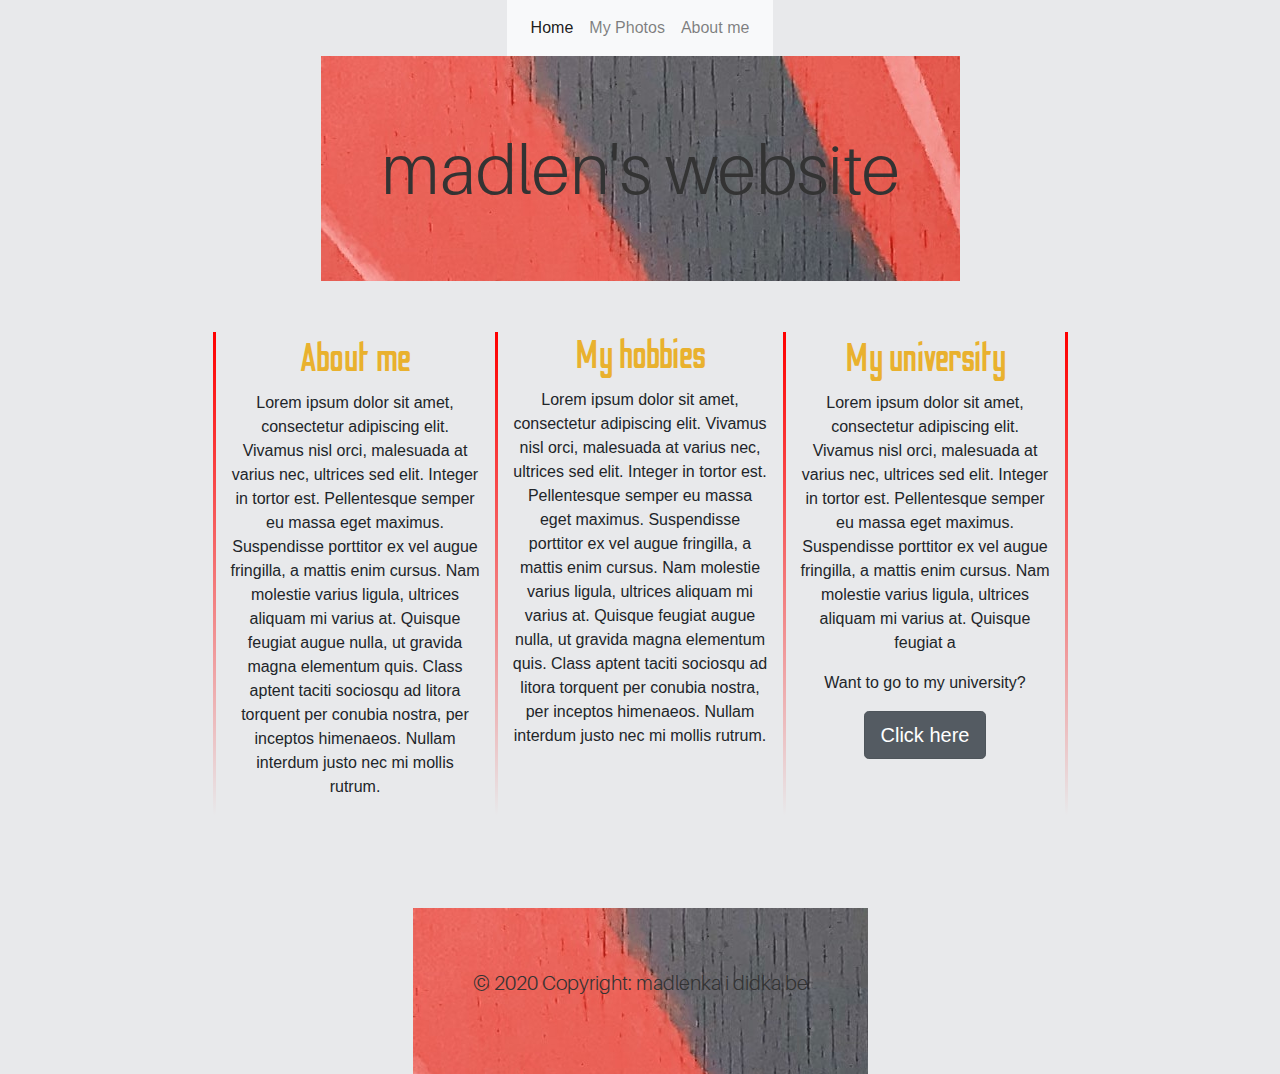
<file: my_website/index.html>
<!DOCTYPE html>
<html>
	<head>
		<meta name="viewport" content="width=device-width, initial-scale=1.0">

		<meta charset="UTF-8">
  		<meta name="description" content="Madlen's uni project">
  		<meta name="keywords" content="HTML,CSS">
  		<meta name="author" content="Madlen B. Stoyanova">
		<title>Madlen's Project</title>

    	<link href="css/style.css" rel="stylesheet" type="text/css">
		<link href="https://fonts.googleapis.com/css?family=Odibee+Sans&display=swap" rel="stylesheet">
 		<link href="css/bootstrap.min.css" rel="stylesheet" type="text/css">
 	

	</head>
	
	
	<body class="PageBody">
		
		<nav class="navbar navbar-expand-lg navbar-light bg-light">
			<div class="d-md-flex d-block flex-row mx-md-auto mx-0">

		    <ul class="navbar-nav mr-auto">
		      <li class="nav-item active">
		        <a class="nav-link" href="#">Home <span class="sr-only">(current)</span></a>
		      </li>
		      <li class="nav-item">
		        <a class="nav-link" href="photos.html">My Photos</a>
		      </li>
		      <li>
		      	<a class="nav-link" href="about.html">About me</a>
		      </li>
		    </ul>
			</div>
		</nav>
		
		<header>madlen's website</header>
		<div id="infoContainer">
			<div class="container">
			<div class="row justify-content-center">
    			<div class="col-md-3 col-sm-6 col-xs-12" id="containerBorder">
    				<h1> About me </h1>
    				<p>
			 			Lorem ipsum dolor sit amet, consectetur adipiscing elit. Vivamus nisl orci, malesuada at varius nec, ultrices sed elit. Integer in tortor est. Pellentesque semper eu massa eget maximus. Suspendisse porttitor ex vel augue fringilla, a mattis enim cursus. Nam molestie varius ligula, ultrices aliquam mi varius at. Quisque feugiat augue nulla, ut gravida magna elementum quis. Class aptent taciti sociosqu ad litora torquent per conubia nostra, per inceptos himenaeos. Nullam interdum justo nec mi mollis rutrum.
    				</p>
        		</div>

        		<div class="col-md-3 col-sm-6 col-xs-12">
        			<h1> My hobbies </h1>
    				<p>
			 			Lorem ipsum dolor sit amet, consectetur adipiscing elit. Vivamus nisl orci, malesuada at varius nec, ultrices sed elit. Integer in tortor est. Pellentesque semper eu massa eget maximus. Suspendisse porttitor ex vel augue fringilla, a mattis enim cursus. Nam molestie varius ligula, ultrices aliquam mi varius at. Quisque feugiat augue nulla, ut gravida magna elementum quis. Class aptent taciti sociosqu ad litora torquent per conubia nostra, per inceptos himenaeos. Nullam interdum justo nec mi mollis rutrum.
    				</p>
        		</div>

    			<div class="col-md-3 col-sm-6 col-xs-12" id="containerBorder2">
    				<h1> My university </h1>
    				<p>
			 			Lorem ipsum dolor sit amet, consectetur adipiscing elit. Vivamus nisl orci, malesuada at varius nec, ultrices sed elit. Integer in tortor est. Pellentesque semper eu massa eget maximus. Suspendisse porttitor ex vel augue fringilla, a mattis enim cursus. Nam molestie varius ligula, ultrices aliquam mi varius at. Quisque feugiat a
    				</p>
    				<p>
    					Want to go to my university?
    				</p>
    				<a href="https://www.buas.nl/" class="btn btn-secondary btn-lg active" role="button" aria-pressed="true">Click here</a>
    			</div>
    		</div>
			</div>
		</div>
		
	<footer> 
		<div id="footer-content">
			<p>© 2020 Copyright: madlenka i didka be </p>
		</div>
	</footer>
		<script src="js/jquery.min.js"></script>
 		<script src="js/bootstrap.min.js"></script>
	</body>
</html>
</file>
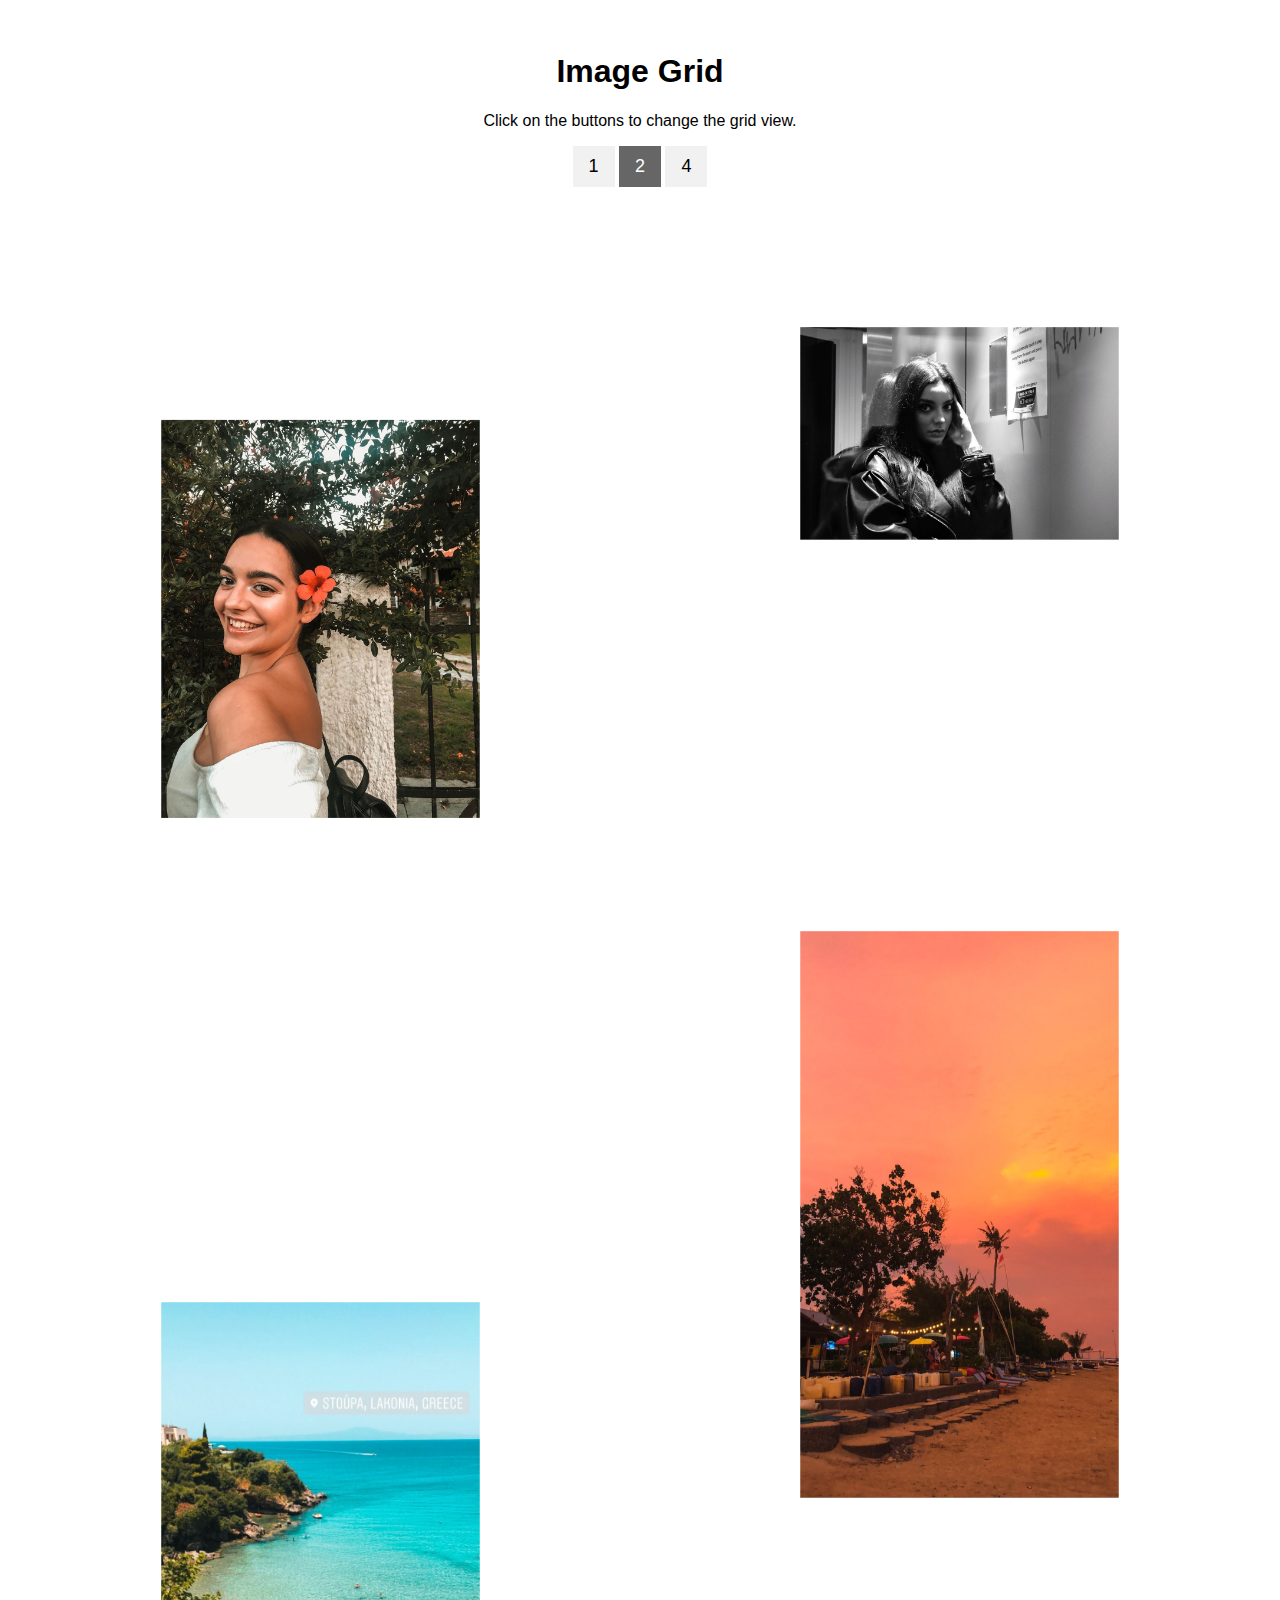
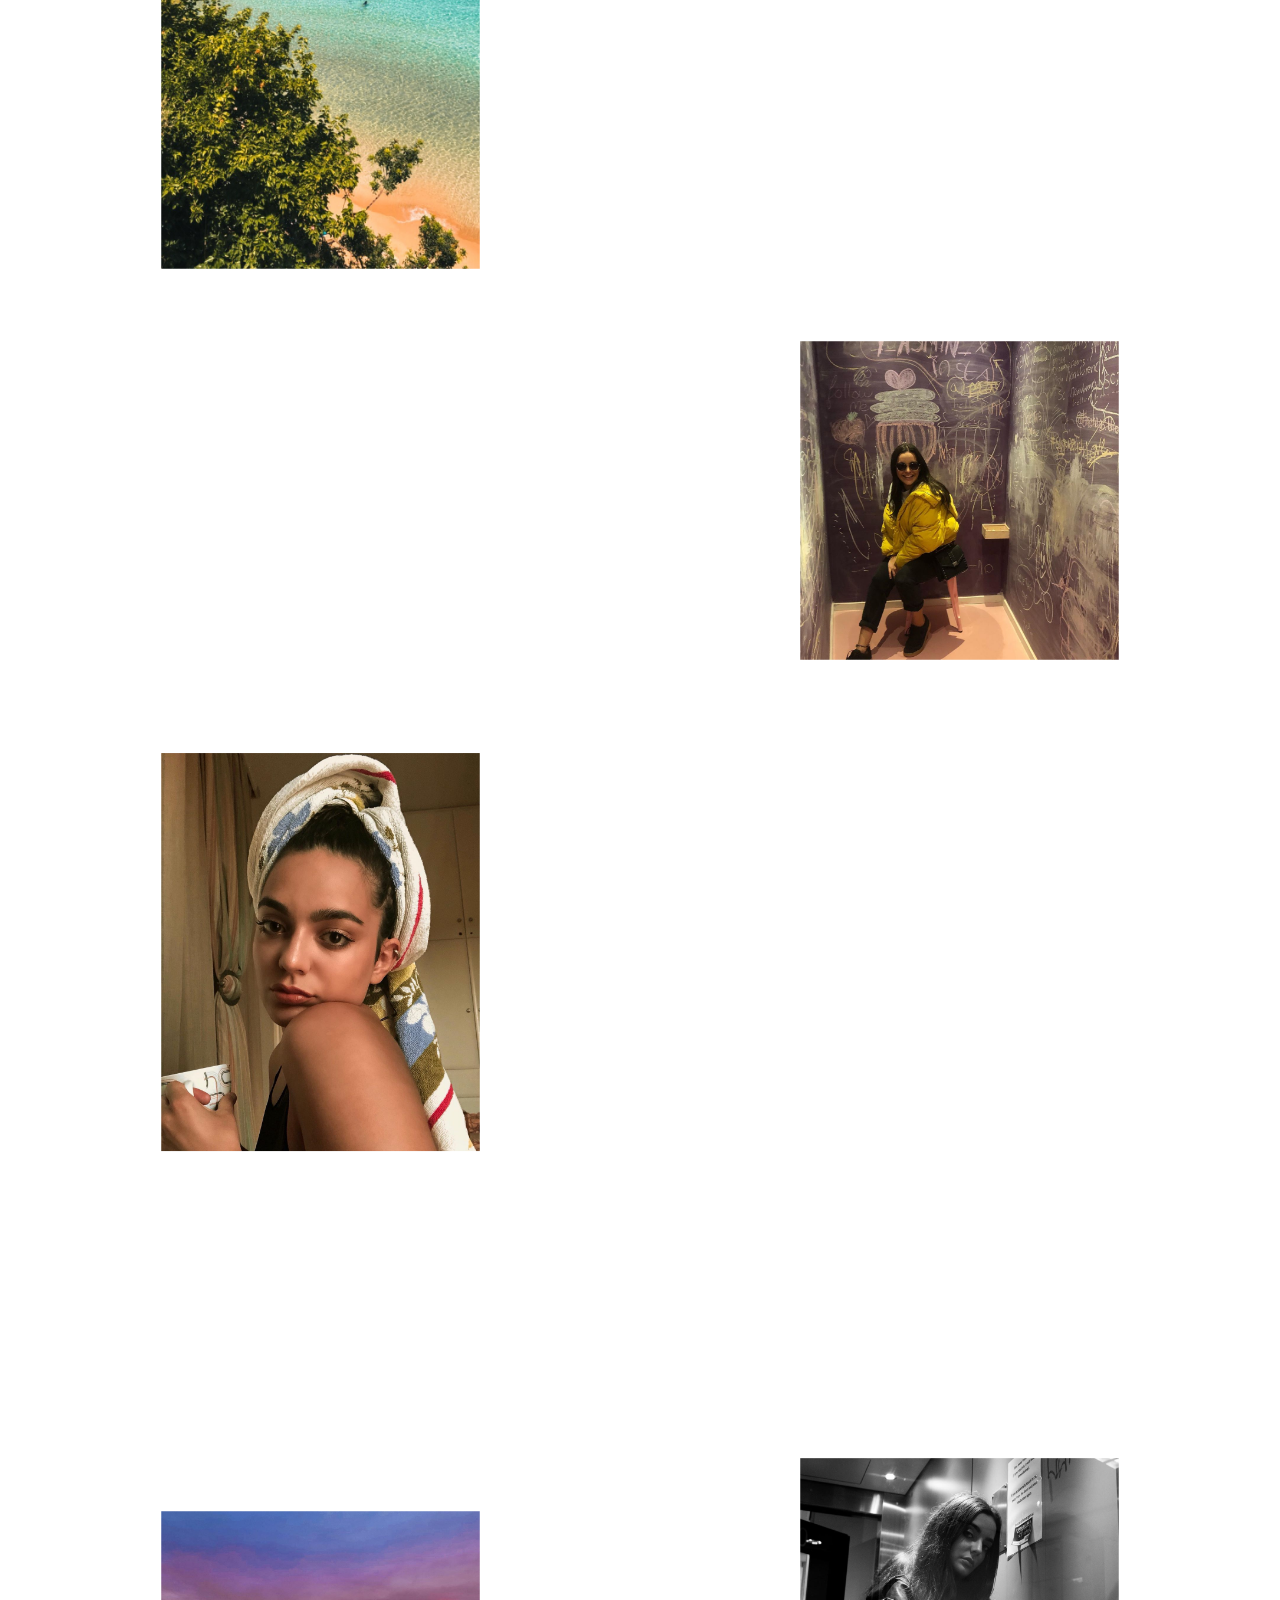
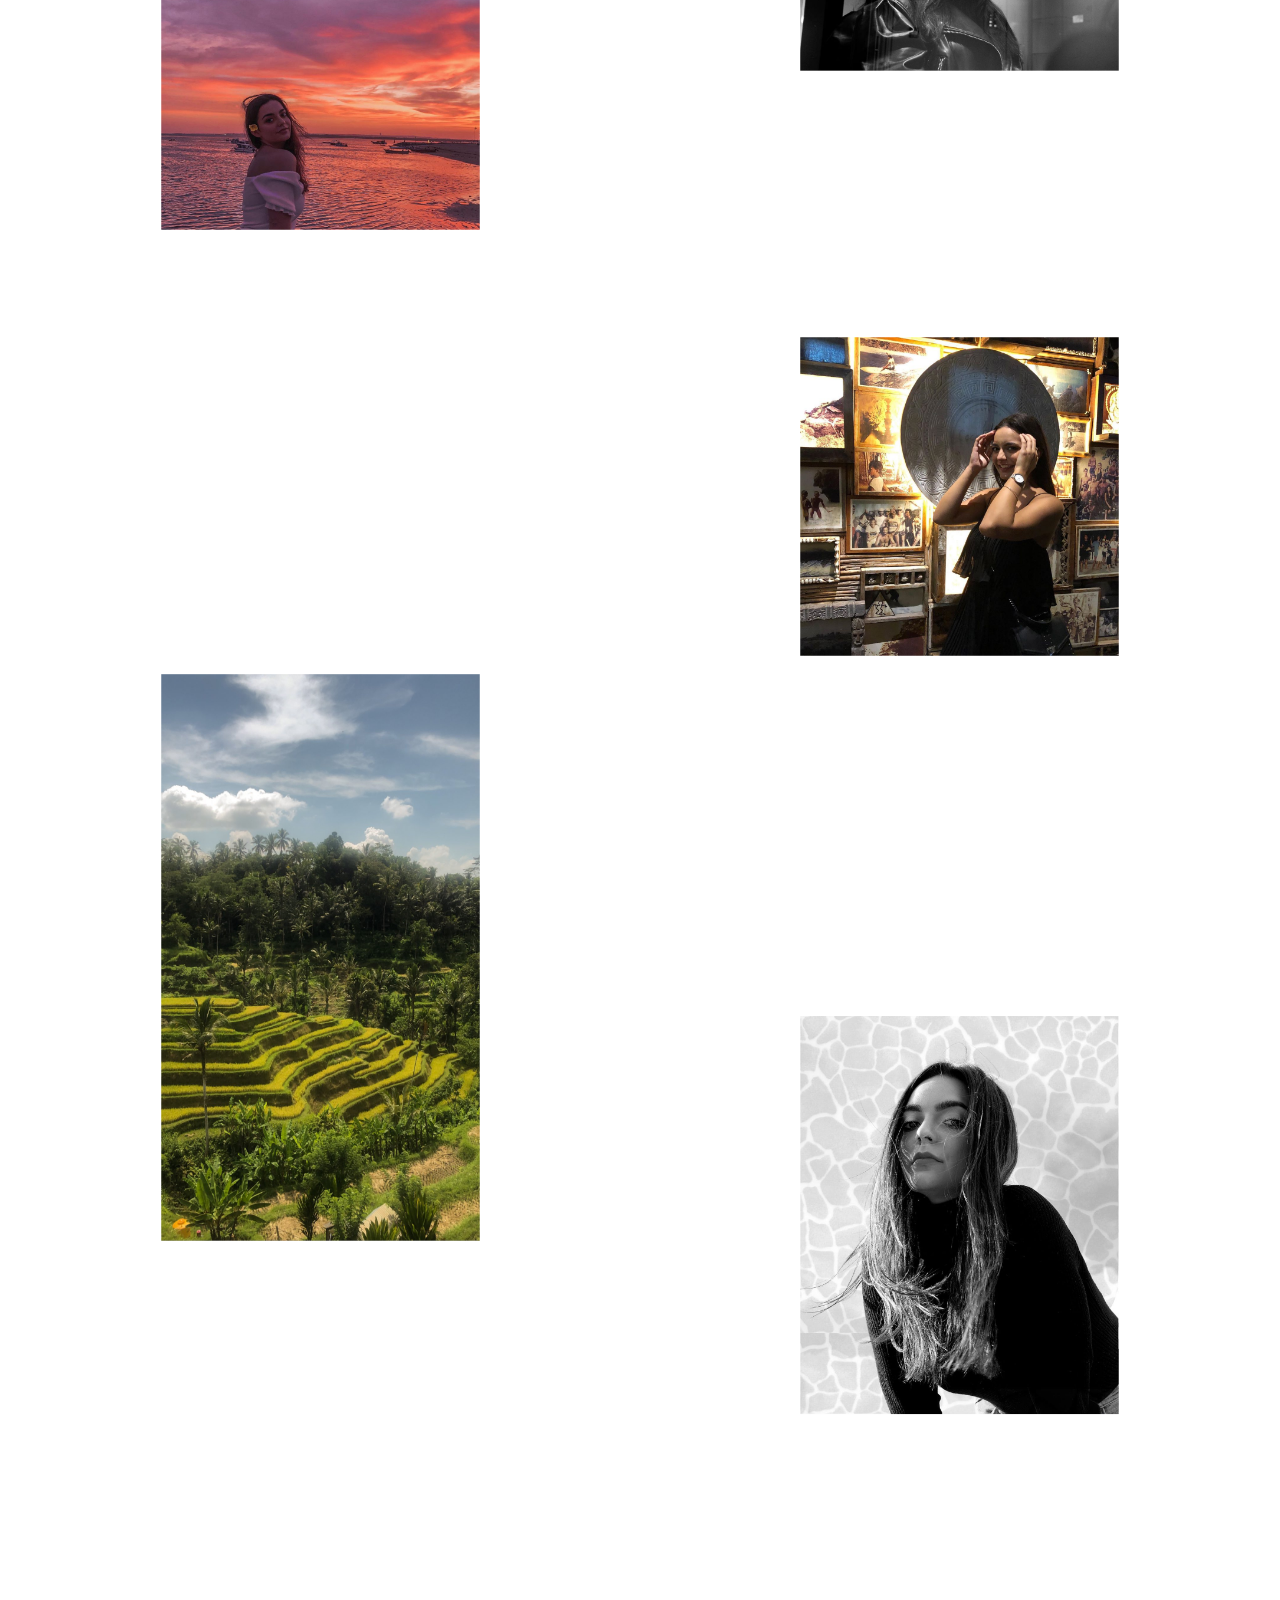
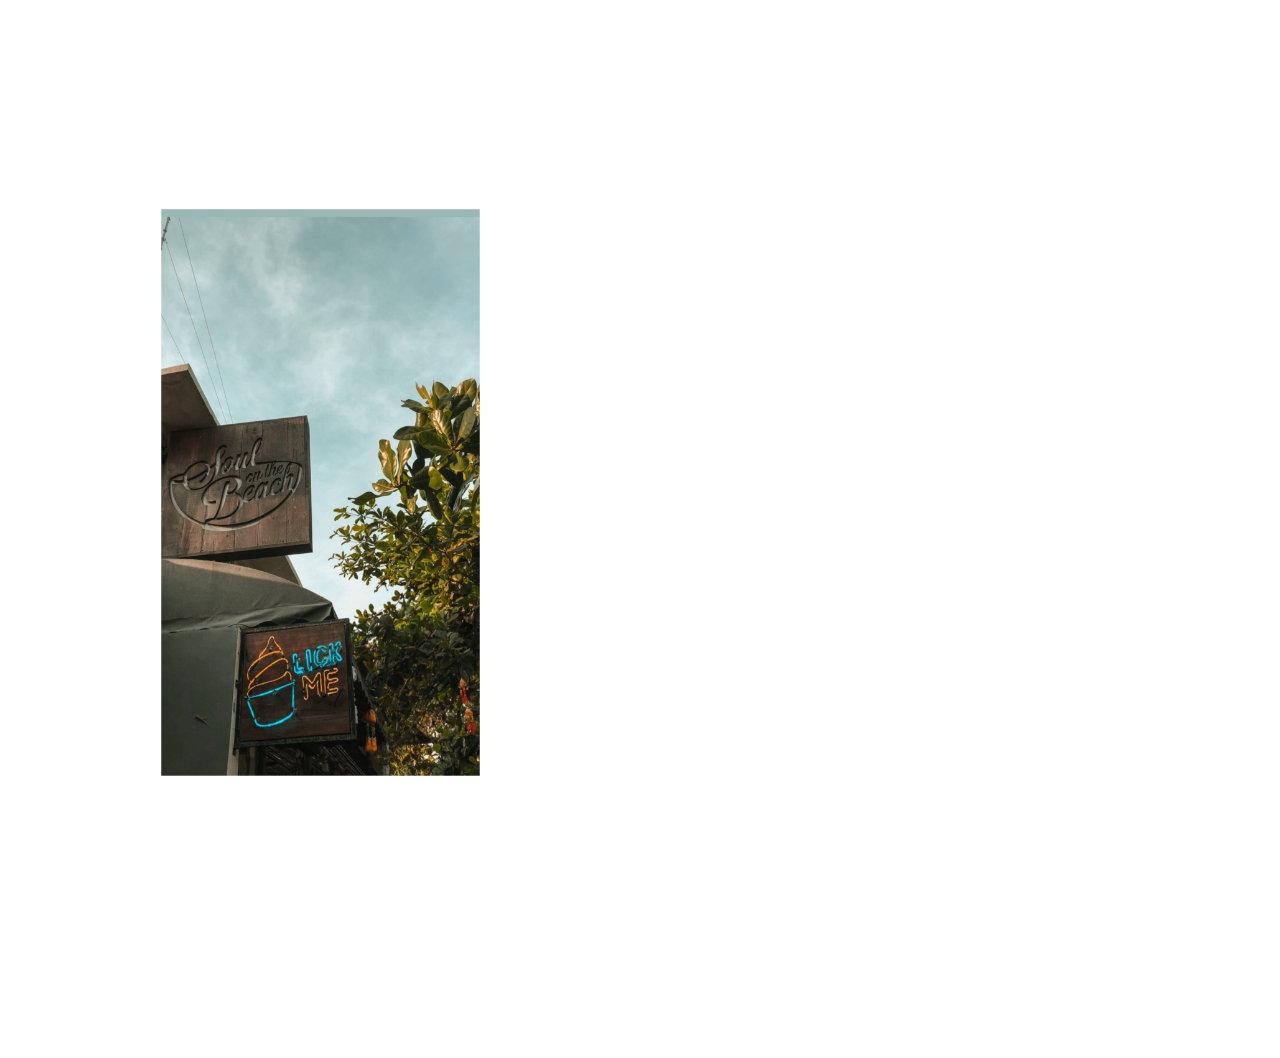
<file: my_website/index2.html>
<!DOCTYPE html>
<html>
<head>
<meta name="viewport" content="width=device-width, initial-scale=1.0">
<style>
* {
  box-sizing: border-box;
}

body {
  margin: 0;
  font-family: Arial, Helvetica, sans-serif;
}

.header {
  text-align: center;
  padding: 32px;
}

.row {
  display: -ms-flexbox; /* IE 10 */
  display: flex;
  -ms-flex-wrap: wrap; /* IE 10 */
  flex-wrap: wrap;
  padding: 0 1px;
}

/* Create two equal columns that sits next to each other */
.column {
  -ms-flex: 50%; /* IE 10 */
  flex: 50%;
  padding: 0 1px;
}

.column img {
  margin-top: 2px;
  -webkit-transform: scale(0.5);
  vertical-align: middle;
}

/* Style the buttons */
.btn {
  border: none;
  outline: none;
  padding: 10px 16px;
  background-color: #f1f1f1;
  cursor: pointer;
  font-size: 18px;
}

.btn:hover {
  background-color: #ddd;
}

.btn.active {
  background-color: #666;
  color: white;
}
</style>
</head>
<body>

<!-- Header -->
<div class="header" id="myHeader">
  <h1>Image Grid</h1>
  <p>Click on the buttons to change the grid view.</p>
  <button class="btn" onclick="one()">1</button>
  <button class="btn active" onclick="two()">2</button>
  <button class="btn" onclick="four()">4</button>
</div>

<!-- Photo Grid -->
<div class="row"> 
  <div class="column">
    <img src="images/madlen/1.jpg" style="width:100%">
    <img src="images/madlen/2.jpg" style="width:100%">
    <img src="images/madlen/3.jpg" style="width:100%">
  </div>
  <div class="column">
    <img src="images/madlen/4.jpg" style="width:100%">
    <img src="images/madlen/5.jpg" style="width:100%">
    <img src="images/madlen/6.jpg" style="width:100%">
  </div>  
  <div class="column">
    <img src="images/madlen/7.jpg" style="width:100%">
    <img src="images/madlen/8.jpg" style="width:100%">
    <img src="images/madlen/9.jpg" style="width:100%">
  </div>
  <div class="column">
    <img src="images/madlen/10.jpg" style="width:100%">
    <img src="images/madlen/11.jpg" style="width:100%">
    <img src="images/madlen/12.jpg" style="width:100%">
  </div>
</div>

<script>
// Get the elements with class="column"
var elements = document.getElementsByClassName("column");

// Declare a loop variable
var i;

// Full-width images
function one() {
    for (i = 0; i < elements.length; i++) {
    elements[i].style.msFlex = "100%";  // IE10
    elements[i].style.flex = "100%";
  }
}

// Two images side by side
function two() {
  for (i = 0; i < elements.length; i++) {
    elements[i].style.msFlex = "50%";  // IE10
    elements[i].style.flex = "50%";
  }
}

// Four images side by side
function four() {
  for (i = 0; i < elements.length; i++) {
    elements[i].style.msFlex = "25%";  // IE10
    elements[i].style.flex = "25%";
  }
}

// Add active class to the current button (highlight it)
var header = document.getElementById("myHeader");
var btns = header.getElementsByClassName("btn");
for (var i = 0; i < btns.length; i++) {
  btns[i].addEventListener("click", function() {
    var current = document.getElementsByClassName("active");
    current[0].className = current[0].className.replace(" active", "");
    this.className += " active";
  });
}
</script>

</body>
</html>
</file>
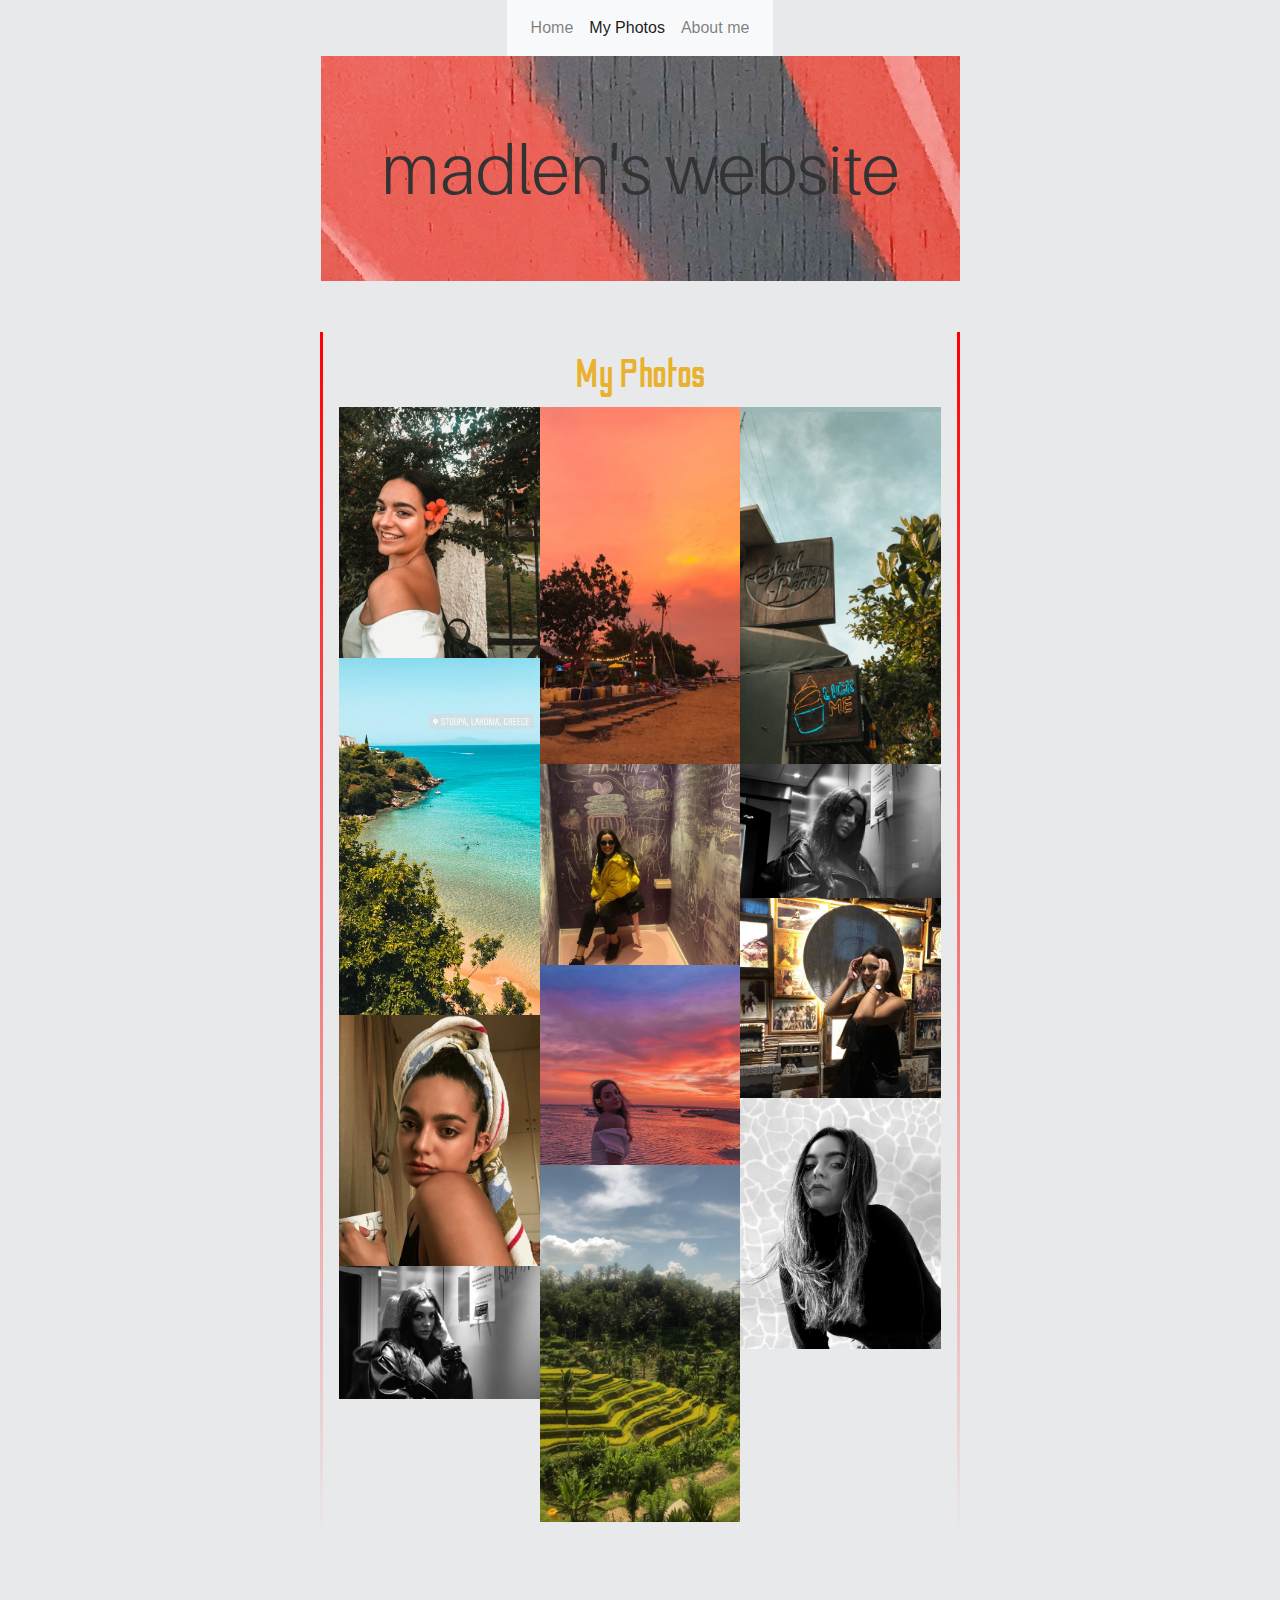
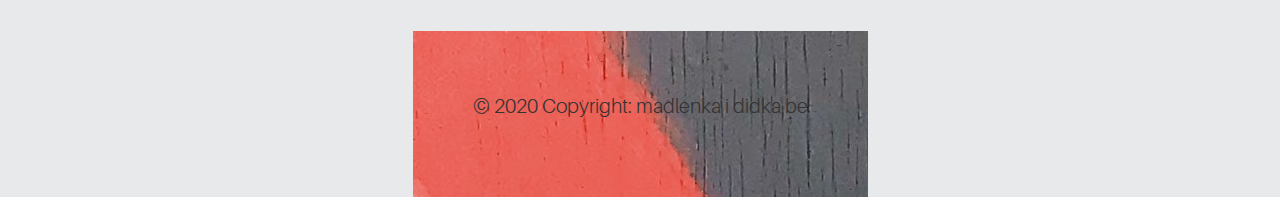
<file: my_website/photos.html>
<!DOCTYPE html>
<html>
	<head>
		<meta name="viewport" content="width=device-width, initial-scale=1.0">

		<meta charset="UTF-8">
  		<meta name="description" content="Madlen's uni project">
  		<meta name="keywords" content="HTML,CSS">
  		<meta name="author" content="Madlen B. Stoyanova">
		<title>Madlen's Project</title>

    	<link href="css/style.css" rel="stylesheet" type="text/css">
		<link href="https://fonts.googleapis.com/css?family=Odibee+Sans&display=swap" rel="stylesheet">
 		<link href="css/bootstrap.min.css" rel="stylesheet" type="text/css">




	</head>
	
	
	<body class="PageBody">

		<script type="text/javascript">console.log("test");</script>
 		
		<nav class="navbar navbar-expand-lg navbar-light bg-light">
			<div class="d-md-flex d-block flex-row mx-md-auto mx-0">

		    <ul class="navbar-nav mr-auto">
		      <li class="nav-item">
		        <a class="nav-link" href="index.html">Home </a>
		      </li>
		      <li class="nav-item active">
		        <a class="nav-link" href="#">My Photos <span class="sr-only">(current)</span></a>
		      </li>
		      <li>
		      	<a class="nav-link" href="about.html">About me</a>
		      </li>
		    </ul>
			</div>
		</nav>
		
		<header>madlen's website</header>
		
		<div class="row justify-content-center" id="infoContainerPhotos" style="margin-left:25%; margin-right:25%; width:50% !important" >
			<h1>My Photos</h1>
			<section id="photos"></section>
    	</div>


		<footer> 
			<div id="footer-content">
				<p>© 2020 Copyright: madlenka i didka be </p>
			</div>
		</footer>

    	<script src="js/jquery.min.js"></script>
 		<script src="js/bootstrap.min.js"></script>

    	<script type="text/javascript"> 		
			console.log("test2");
			var allImages = "";

			for (var i = 1; i <= 12; i++) {
  				allImages += '<img src="images/madlen/'+i+'.jpg"/>';
			}

			$('#photos').append(allImages);
			console.log(allImages);
 		</script>
	</body>
</html>
</file>
<file: my_website/css/style.css>
@charset "UTF-8";
/** {
margin: 0;
padding: 0;
}
*/

@font-face {
  font-family: aileron;
  src: url(Aileron-Light.otf);
}

.PageBody {
  /*background-color: #333333;*/
    background-color: #e8e9eb !important;
    place-items: center;
    height: 100%;
    margin:0;
    text-align: center;
    width: 100%;
}

.PageBody h1 {
	color:#E9B12E;
	font-family: 'Odibee Sans', cursive;
}

.PageBody h2 {
	color: #E465C9
}

#infoContainer {
    margin-top: 4%;
    margin-bottom: 7%;
}

#containerBorder {
    box-sizing: border-box;
    border-width: 3px ;
    border-style: solid;
    border-image: 
    linear-gradient(
      to bottom, 
      red, 
      rgba(0, 0, 0, 0)
    ) 1 100%;
}   

#containerBorder2 {
    box-sizing: border-box;
    border-width: 3px ;
    border-style: solid;
    border-image: 
    linear-gradient(
      to bottom, 
      red, 
      rgba(0, 0, 0, 0)
    ) 1 100%;
}   

#infoContainerPhotos {
	 margin-top: 4%;
    margin-bottom: 7%;
    padding: 1rem;
    border-width: 3px;
    border-style: solid;
    border-image: 
    linear-gradient(
      to bottom, 
      red, 
      rgba(0, 0, 0, 0)
    ) 1 100%;
}

header {
    background-image: url(../images/s-o-c-i-a-l-c-u-t-OjnmCKmzr3A-unsplash.jpg);
    padding: 60px;
    color: #333333;
    text-align: center;
    font-size: 70px;
    font-family: aileron;
}

footer {
	padding: 60px;
    text-align: center;
    color: #333333;
	font-family: aileron;
    font-size: 20px;
	background-image: url(../images/s-o-c-i-a-l-c-u-t-OjnmCKmzr3A-unsplash.jpg);	
}

.footer-content {
    position: absolute;
    bottom: 0;
    right: 0;
}
#photos {
   /* Prevent vertical gaps */
   line-height: 0;

   -webkit-column-count: 3;
   -webkit-column-gap:   0px;
   -moz-column-count:    3;
   -moz-column-gap:      0px;
   column-count:         3;
   column-gap:           0px;
}

#photos img {
  /* Just in case there are inline attributes */
  width: 100% !important;
  height: auto !important;
}

@media (max-width: 800px) {
  #photos {
  -moz-column-count:    4;
  -webkit-column-count: 4;
  column-count:         4;
  }
}
@media (max-width: 600px) {
  #photos {
  -moz-column-count:    3;
  -webkit-column-count: 3;
  column-count:         3;
  }
}
@media (max-width: 450px) {
  #photos {
  -moz-column-count:    2;
  -webkit-column-count: 2;
  column-count:         2;
  }
}
@media (max-width: 400px) {
  #photos {
  -moz-column-count:    1;
  -webkit-column-count: 1;
  column-count:         1;
  }
}

/*body {
  margin: 0;
  padding: 0;
}*/
</file>
